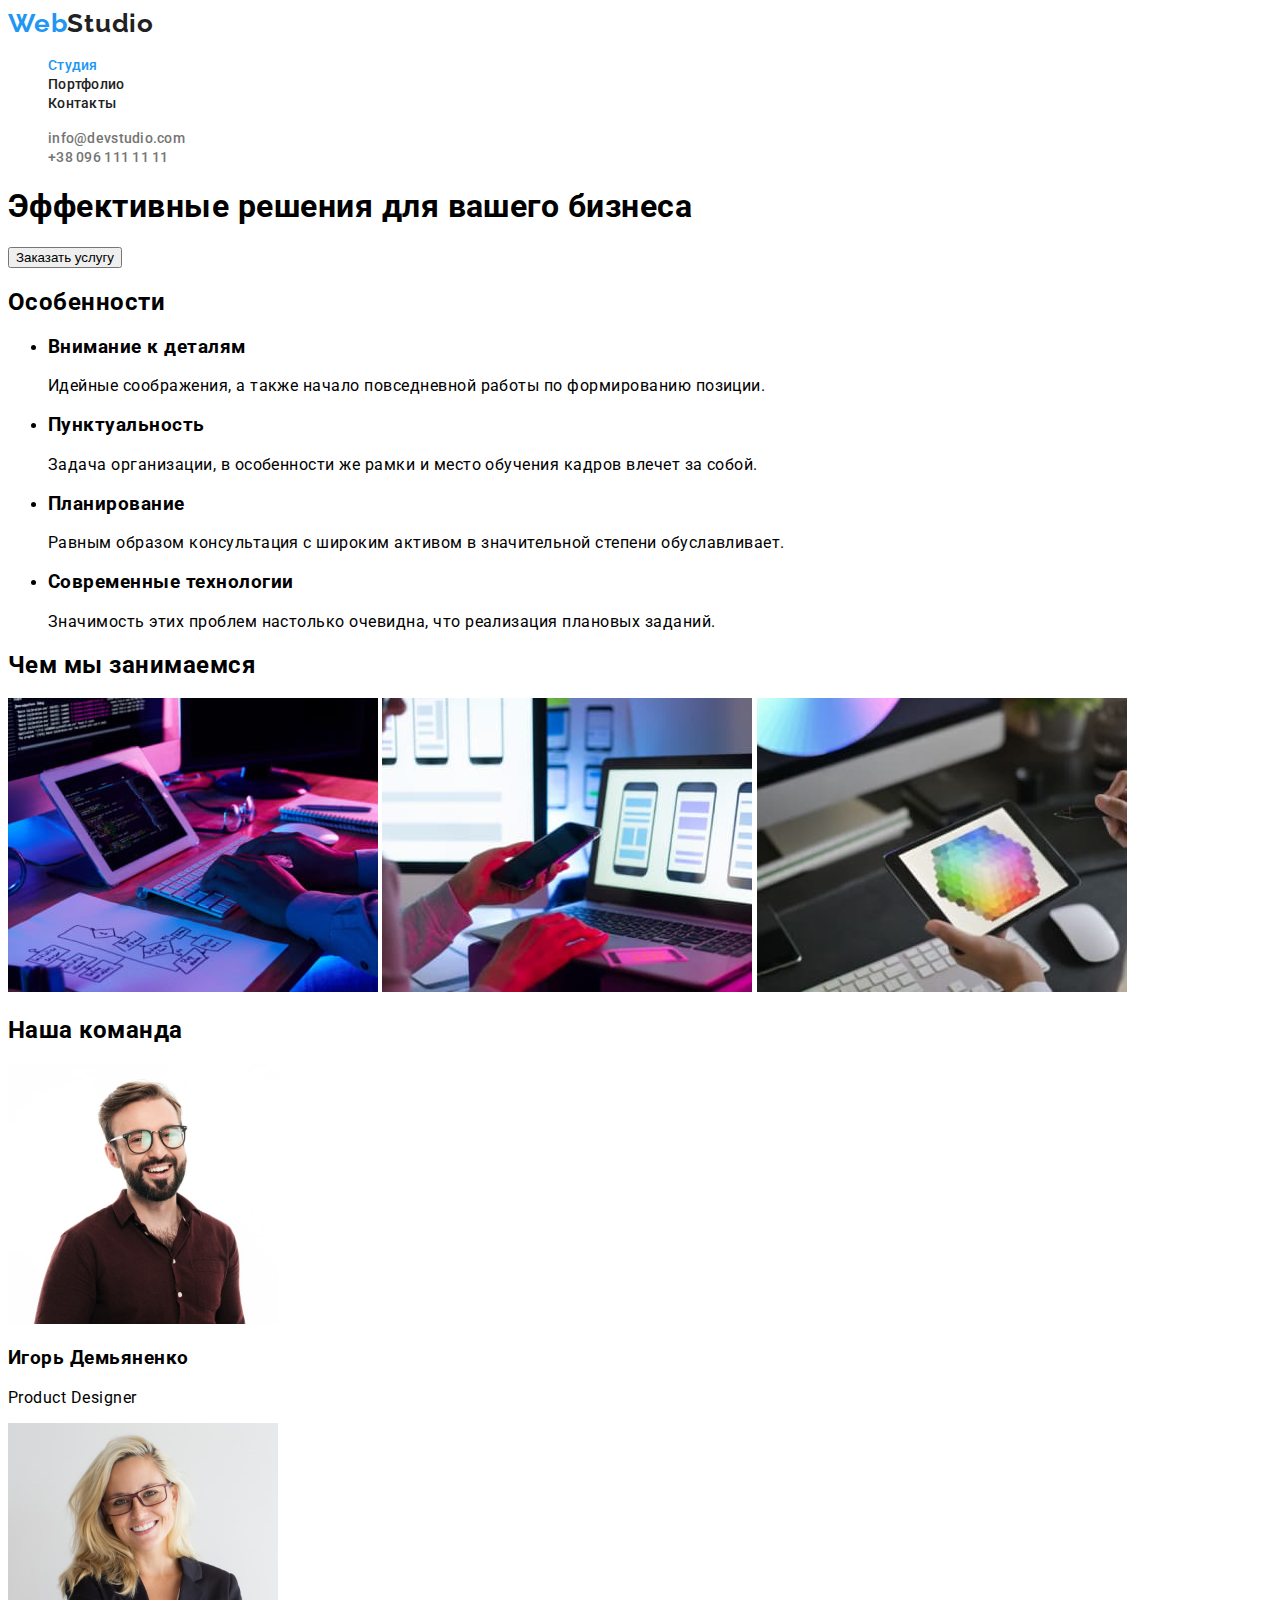
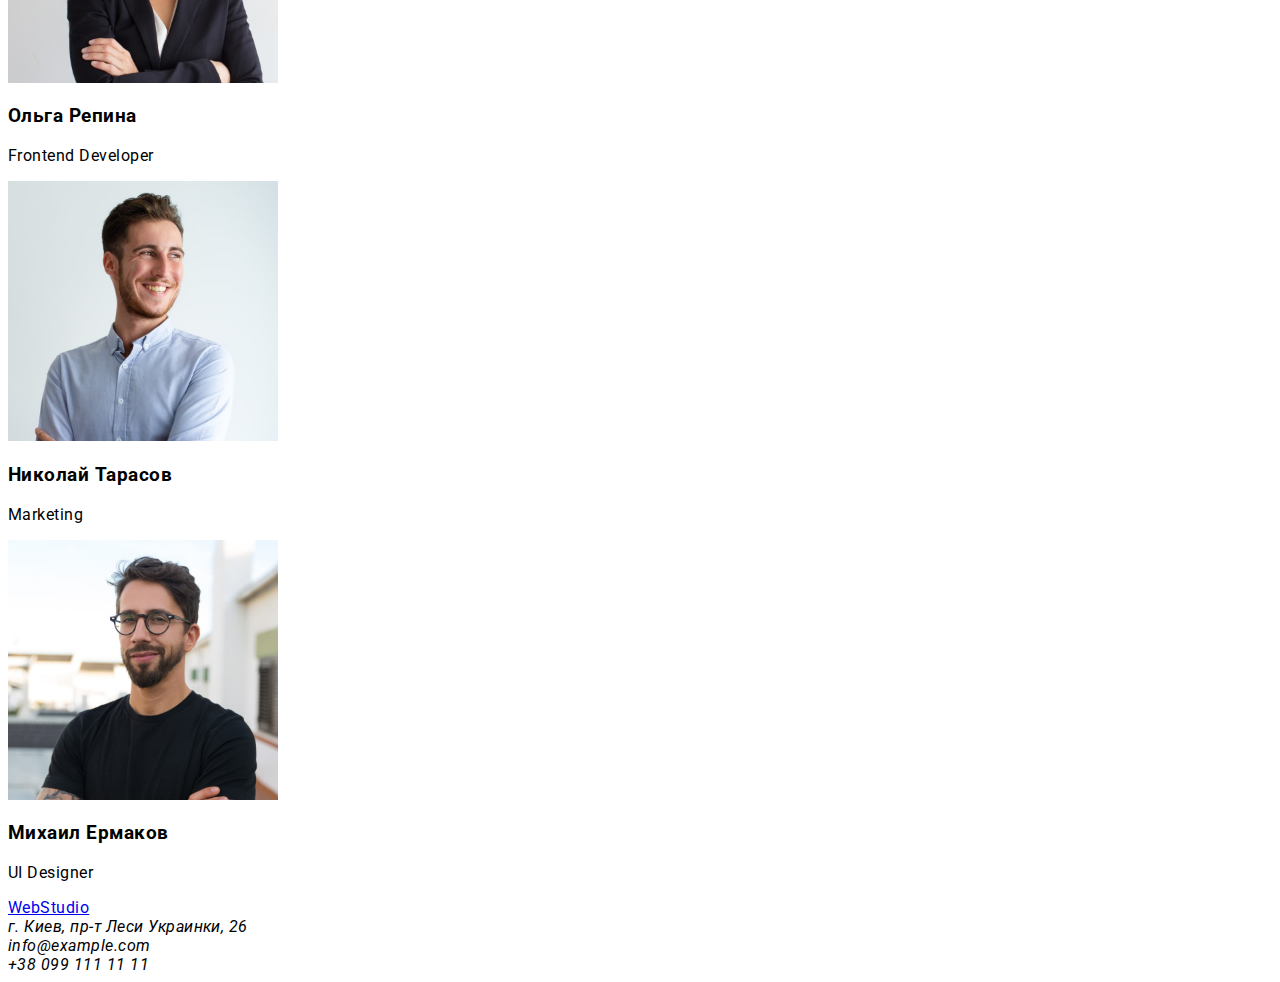
<file: index.html>
<!DOCTYPE html>
<html lang="ru">
  <head>
    <meta charset="UTF-8" />
    <meta http-equiv="X-UA-Compatible" content="IE=edge" />
    <meta name="viewport" content="width=device-width, initial-scale=1.0" />
    <title>Студия</title>
    <link
      rel="stylesheet"
      href="https://fonts.googleapis.com/css2?family=Raleway:wght@700&family=Roboto:wght@400;500;700;900&display=swap"
    />
    <link rel="stylesheet" href="./css/styles.css" />
  </head>
  <body class="body">
    <header>
      <nav class="navigation">
        <a href="./index.html" class="logo"><span>Web</span>Studio</a>
        <ul class="page list">
          <li><a href="./index.html" class="link current">Студия</a></li>
          <li><a href="./portfolio.html" class="link">Портфолио</a></li>
          <li><a href="./" class="link">Контакты</a></li>
        </ul>
        <ul class="connection list">
          <li><a href="mailto:info@devstudio.com" class="link">info@devstudio.com </a></li>
          <li><a href="tel:+380961111111" class="link">+38 096 111 11 11</a></li>
        </ul>
      </nav>
    </header>
    <main>
      <section>
        <h1>Эффективные решения для вашего бизнеса</h1>
        <button type="button">Заказать услугу</button>
      </section>

      <section>
        <h2>Особенности</h2>
        <ul>
          <li>
            <h3>Внимание к деталям</h3>
            <p>Идейные соображения, а также начало повседневной работы по формированию позиции.</p>
          </li>
          <li>
            <h3>Пунктуальность</h3>
            <p>
              Задача организации, в особенности же рамки и место обучения кадров влечет за собой.
            </p>
          </li>
          <li>
            <h3>Планирование</h3>
            <p>
              Равным образом консультация с широким активом в значительной степени обуславливает.
            </p>
          </li>
          <li>
            <h3>Современные технологии</h3>
            <p>Значимость этих проблем настолько очевидна, что реализация плановых заданий.</p>
          </li>
        </ul>
      </section>
      <section>
        <h2>Чем мы занимаемся</h2>
        <img src="./images/img.jpg" alt="разработка" width="370" />
        <img src="./images/img2.jpg" alt="телефоны на экране" width="370" />
        <img src="./images/img3.jpg" alt="планшет" width="370" />
      </section>
      <section>
        <h2>Наша команда</h2>
        <img src="./images/team/img.jpg" alt="Игорь Демьяненко" width="270" />
        <h3>Игорь Демьяненко</h3>
        <p>Product Designer</p>
        <img src="./images/team/img1.jpg" alt="Ольга Репина" width="270" />
        <h3>Ольга Репина</h3>
        <p>Frontend Developer</p>
        <img src="./images/team/img2.jpg" alt="Николай Тарасов" width="270" />
        <h3>Николай Тарасов</h3>
        <p>Marketing</p>
        <img src="./images/team/img3.jpg" alt="Михаил Ермаков" width="270" />
        <h3>Михаил Ермаков</h3>
        <p>UI Designer</p>
      </section>
    </main>
    <footer>
      <a href="/">WebStudio</a>
      <address>
        г. Киев, пр-т Леси Украинки, 26 <br />
        info@example.com <br />
        +38 099 111 11 11
      </address>
    </footer>
  </body>
</html>
</file>
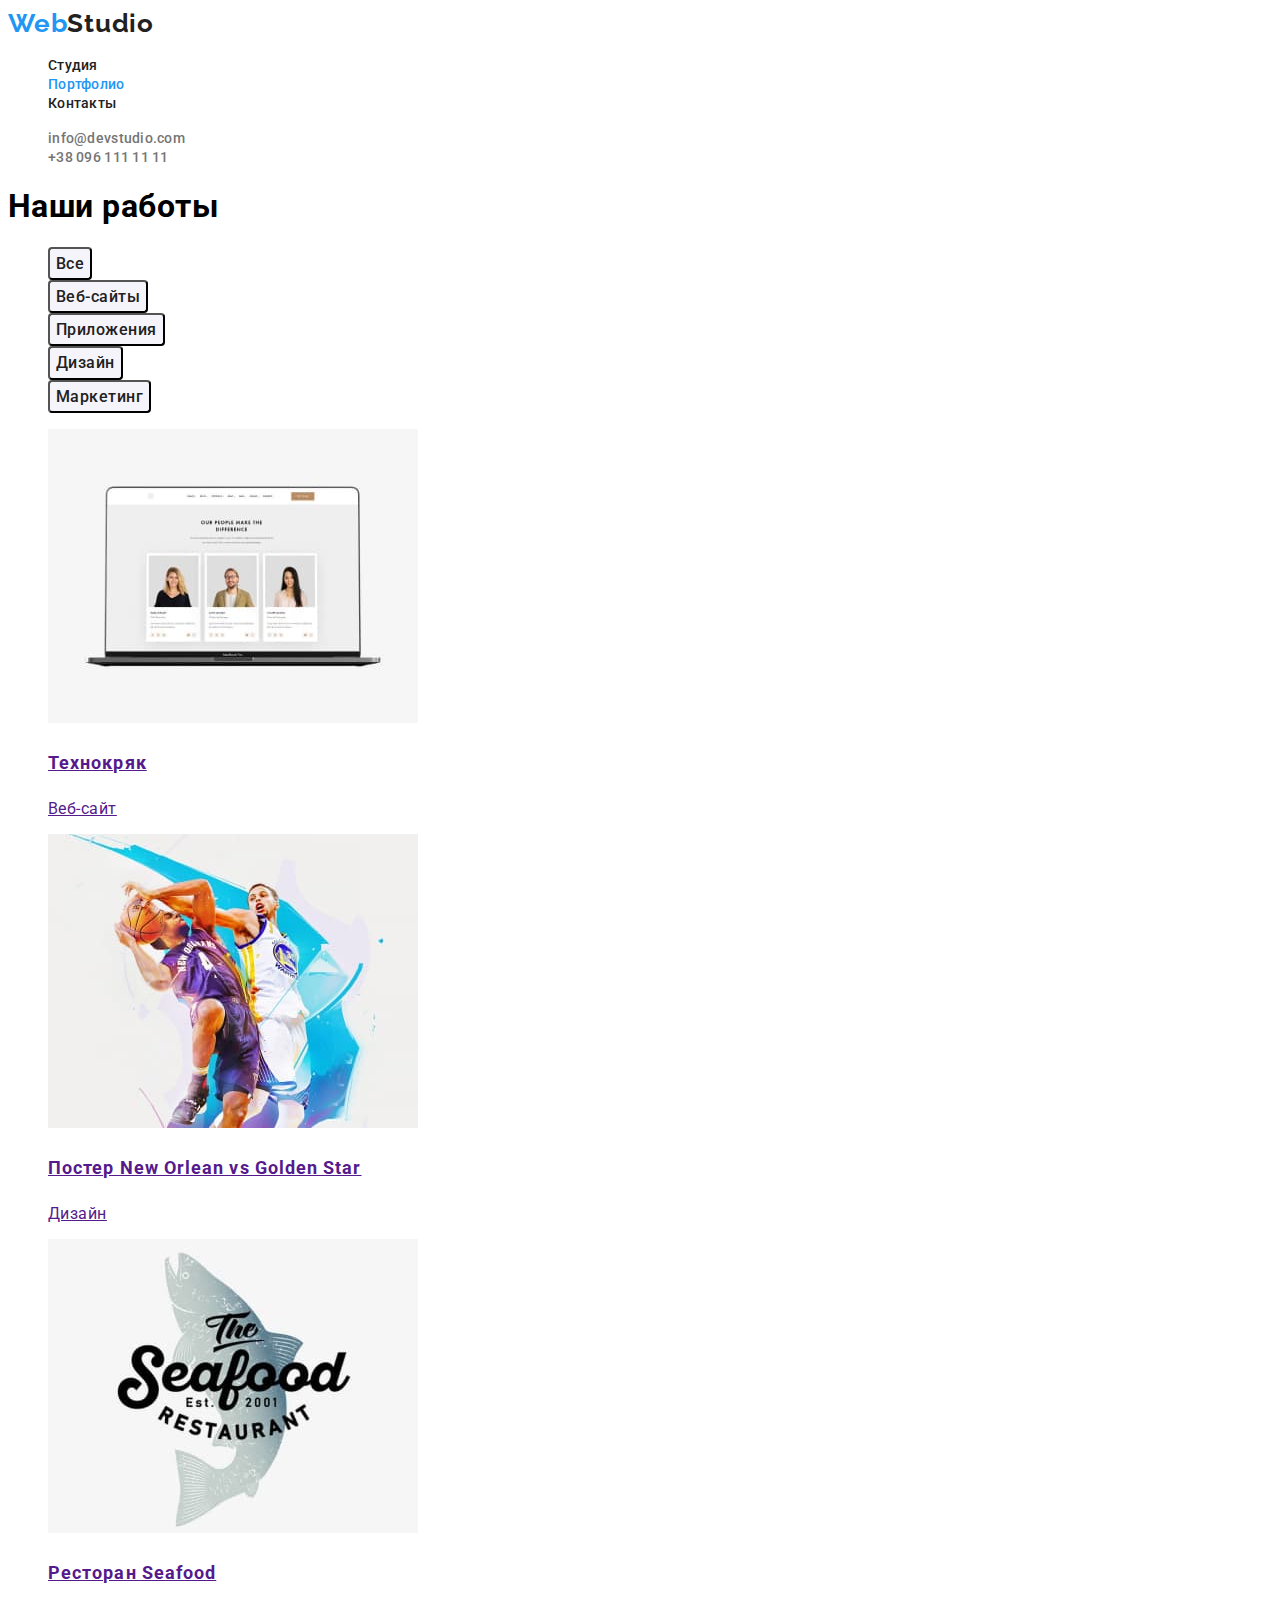
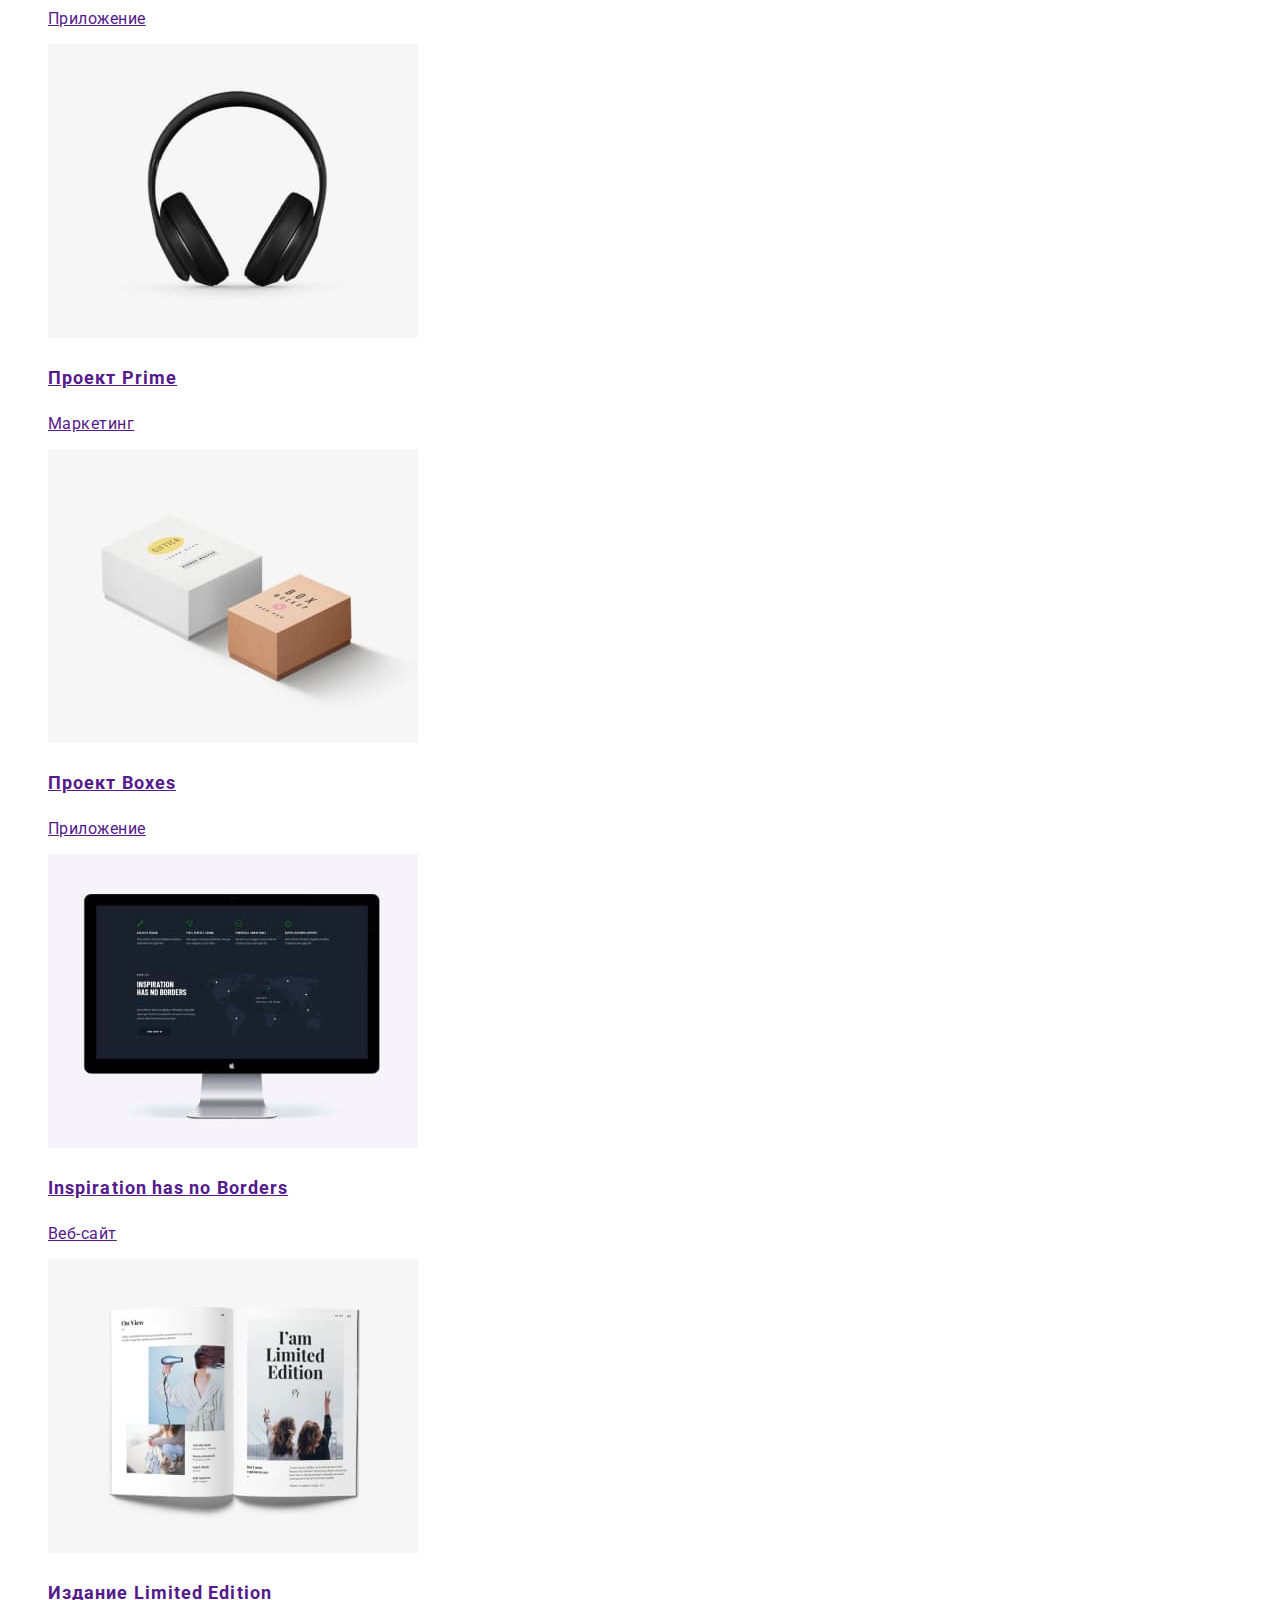
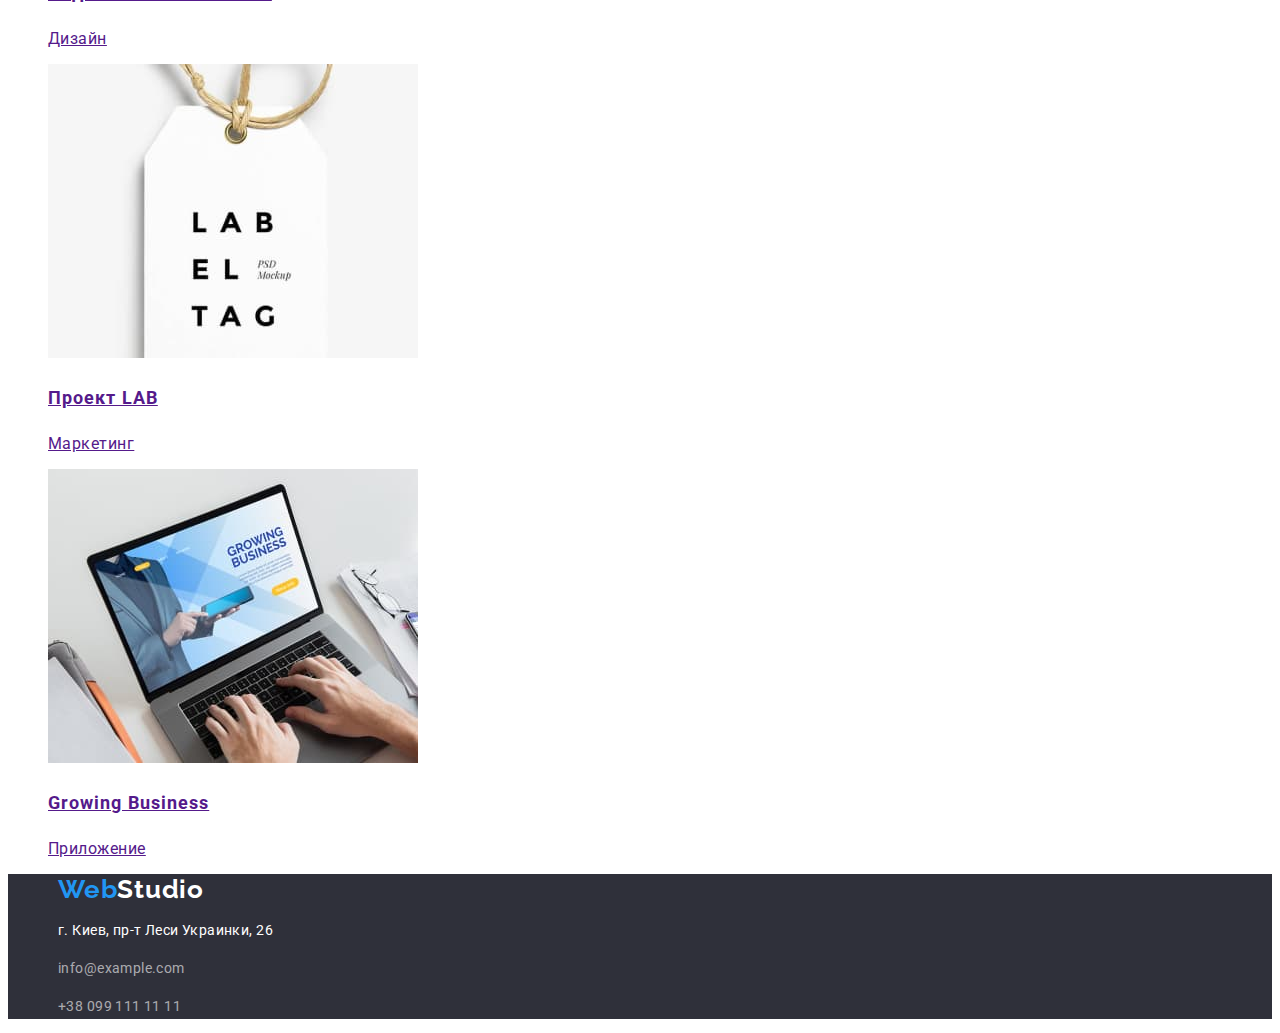
<file: portfolio.html>
<!DOCTYPE html>
<html lang="en">
  <head>
    <meta charset="UTF-8" />
    <meta http-equiv="X-UA-Compatible" content="IE=edge" />
    <meta name="viewport" content="width=device-width, initial-scale=1.0" />
    <title>Портфолио</title>
    <link
      rel="stylesheet"
      href="https://fonts.googleapis.com/css2?family=Raleway:wght@700&family=Roboto:wght@400;500;700;900&display=swap"
    />
    <link rel="stylesheet" href="./css/styles.css" />
  </head>
  <body class="body">
    <header>
      <nav class="navigation">
        <a href="./index.html" class="logo"><span>Web</span>Studio</a>
        <ul class="page list">
          <li><a href="./index.html" class="link">Студия</a></li>
          <li><a href="./portfolio.html" class="link current">Портфолио</a></li>
          <li><a href="./" class="link">Контакты</a></li>
        </ul>
        <ul class="connection list">
          <li><a href="mailto:info@devstudio.com" class="link">info@devstudio.com </a></li>
          <li><a href="tel:+380961111111" class="link">+38 096 111 11 11</a></li>
        </ul>
      </nav>
    </header>
    <!-- основа страницы -->
    <main>
      <section>
        <h1>Наши работы</h1>
        <ul class="filter list">
          <li><button type="button" class="button">Все</button></li>
          <li><button type="button" class="button">Веб-сайты</button></li>
          <li><button type="button" class="button">Приложения</button></li>
          <li><button type="button" class="button">Дизайн</button></li>
          <li><button type="button" class="button">Маркетинг</button></li>
        </ul>
        <div>
          <ul class="list-images">
            <li>
              <a href="">
                <img src="./images01/img.jpg" alt="люди" width="370" height="294px" />
                <h3>Технокряк</h3>
                <p>Веб-сайт</p>
              </a>
            </li>
            <li>
              <a href="">
                <img src="./images01/img2.jpg" alt="баскетболл" width="370" height="294px" />
                <h3>Постер New Orlean vs Golden Star</h3>
                <p>Дизайн</p>
              </a>
            </li>
            <li>
              <a href="">
                <img src="./images01/img3.jpg" alt="еда" width="370" height="294px" />
                <h3>Ресторан Seafood</h3>
                <p>Приложение</p>
              </a>
            </li>
            <li>
              <a href="">
                <img src="./images01/img4.jpg" alt="наушники" width="370" height="294px" />
                <h3>Проект Prime</h3>
                <p>Маркетинг</p>
              </a>
            </li>
            <li>
              <a href="">
                <img src="./images01/img5.jpg" alt="коробки" width="370" height="294px" />
                <h3>Проект Boxes</h3>
                <p>Приложение</p>
              </a>
            </li>
            <li>
              <a href="">
                <img src="./images01/img6.jpg" alt="монитор" width="370" height="294px" />
                <h3>Inspiration has no Borders</h3>
                <p>Веб-сайт</p>
              </a>
            </li>
            <li>
              <a href="">
                <img src="./images01/img7.jpg" alt="журнал" width="370" height="294px" />
                <h3>Издание Limited Edition</h3>
                <p>Дизайн</p>
              </a>
            </li>
            <li>
              <a href="">
                <img src="./images01/img8.jpg" alt="бирка" width="370" height="294px" />
                <h3>Проект LAB</h3>
                <p>Маркетинг</p>
              </a>
            </li>
            <li>
              <a href="">
                <img src="./images01/img9.jpg" alt="ноутбук" width="370" height="294px" />
                <h3>Growing Business</h3>
                <p>Приложение</p>
              </a>
            </li>
          </ul>
        </div>
      </section>
    </main>
    <!-- подвал -->
    <footer class="contacts">
      <a href="./index.html" class="logo"><span>Web</span>Studio</a>
      <address class="direction">
        <p class="direction-adress">г. Киев, пр-т Леси Украинки, 26</p>
        <p><a href="mailto=info@example.com" class="direction-mail">info@example.com</a></p>
        <p><a href="tel=+380991111111" class="direction-phone">+38 099 111 11 11</a></p>
      </address>
    </footer>
  </body>
</html>
</file>
<file: css/styles.css>
:root {
  --text-color: #212121;
  --background-color-site: #ffffff;
  --background-color-blue: #2196f3;
}
.body {
  font-family: Roboto, sans-serif;
  background-color: var(background-color-site);
  letter-spacing: 0.03em;
}
.list {
  list-style: none;
}
/* Навигация */
.navigation .link {
  color: var(--text-color);
  font-style: normal;
  font-weight: 500;
  font-size: 14px;
  line-height: 1.14;
  letter-spacing: 0.02em;
  text-decoration: none;
}

.navigation .link:hover,
.navigation .link:focus {
  color: var(--background-color-blue);
}

/* Logo */
.logo {
  color: var(--text-color);
  font-family: Raleway;
  font-style: normal;
  font-weight: bold;
  font-size: 26px;
  line-height: 1.19;
  letter-spacing: 0.03em;
  text-decoration: none;
}
span {
  color: var(--background-color-blue);
}
/* переход на страницы */
.page .link.current {
  color: var(--background-color-blue);
}
.connection .link {
  color: #757575;
}
/* футер */

.contacts {
  background: #2f303a;
  color: var(--background-color-site);
  text-indent: 50px;
}
.contacts .logo {
  color: var(--background-color-site);
  font-style: normal;
  font-weight: bold;
  font-size: 26px;
  line-height: 1.19;
  letter-spacing: 0.03em;
}
.direction {
  font-style: normal;
  font-weight: normal;
  font-size: 14px;
  line-height: 1.71;
  letter-spacing: 0.03em;
}
/* 
.direction-adress {
  color: var(--background-color-site);
}  */
.direction-mail,
.direction-phone {
  font-style: normal;
  font-weight: normal;
  font-size: 14px;
  line-height: 1.71;
  letter-spacing: 0.03em;
  color: rgba(255, 255, 255, 0.6);
  text-decoration: none;
}

/* кнопки работ */

.button {
  font-family: inherit;
  font-style: normal;
  font-weight: 500;
  font-size: 16px;
  line-height: 1.7;
  text-align: center;
  letter-spacing: 0.03em;
  color: var(--text-color);
  background: #f5f4fa;
  border-radius: 4px;
  cursor: pointer;
}

.button:hover,
.button:focus {
  color: #ffffff;
  background: var(--background-color-blue);
}
.list-images {
  list-style: none;
}
.list-images h3 {
  font-style: normal;
  font-weight: bold;
  font-size: 18px;
  line-height: 2;
  letter-spacing: 0.06em;
}
.list p {
  font-style: normal;
  font-weight: normal;
  font-size: 16px;
  line-height: 1.87;
  letter-spacing: 0.03em;
}
</file>
